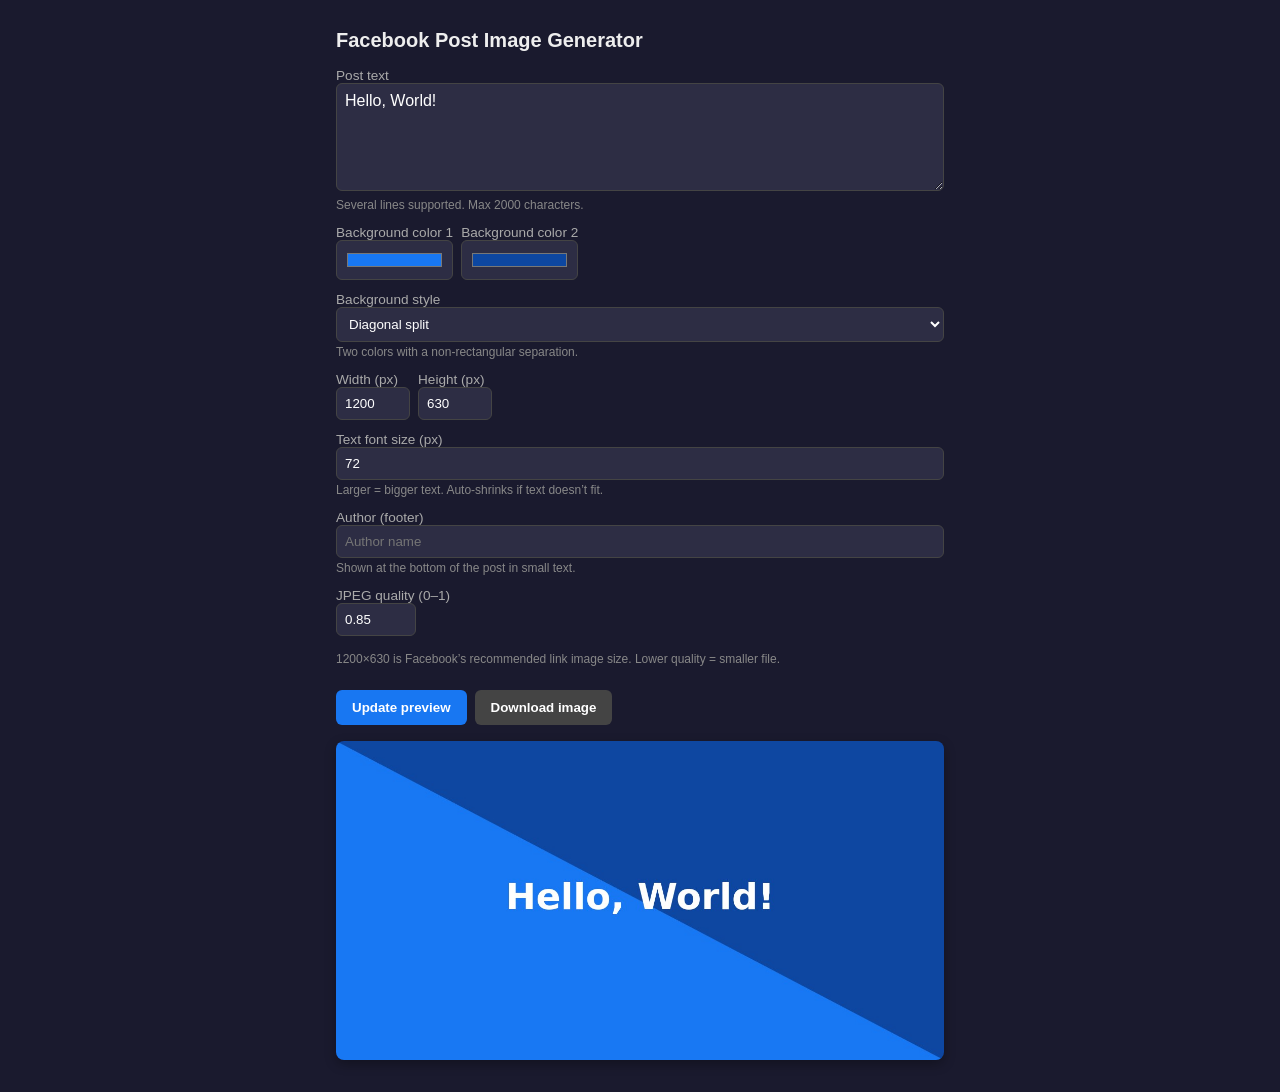
<file: index.html>
<!DOCTYPE html>
<html lang="en">
<head>
  <meta charset="UTF-8">
  <meta name="viewport" content="width=device-width, initial-scale=1.0">
  <title>Facebook Post Image Generator</title>
  <style>
    * { box-sizing: border-box; }
    body {
      font-family: -apple-system, BlinkMacSystemFont, 'Segoe UI', Roboto, sans-serif;
      max-width: 640px;
      margin: 0 auto;
      padding: 1rem;
      background: #1a1a2e;
      color: #eee;
    }
    h1 { font-size: 1.25rem; margin-bottom: 1rem; }
    .controls {
      display: grid;
      gap: 0.75rem;
      margin-bottom: 1rem;
    }
    label { display: block; font-size: 0.85rem; color: #aaa; }
    input[type="text"], input[type="color"], input[type="number"], textarea, select {
      width: 100%;
      padding: 0.5rem;
      border: 1px solid #444;
      border-radius: 6px;
      background: #2d2d44;
      color: #fff;
    }
    textarea { min-height: 100px; resize: vertical; font: inherit; }
    input[type="color"] { height: 40px; cursor: pointer; }
    .row { display: flex; gap: 0.5rem; align-items: center; }
    .row input[type="number"] { max-width: 80px; }
    button {
      padding: 0.6rem 1rem;
      border: none;
      border-radius: 6px;
      background: #1877f2;
      color: #fff;
      font-weight: 600;
      cursor: pointer;
    }
    button:hover { background: #166fe5; }
    button.secondary { background: #444; }
    button.secondary:hover { background: #555; }
    #preview {
      margin: 1rem 0;
      border-radius: 8px;
      overflow: hidden;
      box-shadow: 0 4px 12px rgba(0,0,0,0.3);
    }
    #preview img { display: block; max-width: 100%; height: auto; }
    .hint { font-size: 0.75rem; color: #888; margin-top: 0.25rem; }
  </style>
</head>
<body>
  <h1>Facebook Post Image Generator</h1>
  <div class="controls">
    <div>
      <label>Post text</label>
      <textarea id="text" rows="5" placeholder="Your post text (multiple lines allowed)" maxlength="2000">Hello, World!</textarea>
      <span class="hint">Several lines supported. Max 2000 characters.</span>
    </div>
    <div class="row">
      <div>
        <label>Background color 1</label>
        <input type="color" id="bgColor" value="#1877f2">
      </div>
      <div>
        <label>Background color 2</label>
        <input type="color" id="bgColor2" value="#0d47a1">
      </div>
    </div>
    <div>
      <label>Background style</label>
      <select id="bgStyle">
        <option value="diagonal">Diagonal split</option>
        <option value="gradient">Diagonal gradient</option>
        <option value="curved">Curved split</option>
        <option value="wave">Wave split</option>
      </select>
      <span class="hint">Two colors with a non-rectangular separation.</span>
    </div>
    <div class="row">
      <div>
        <label>Width (px)</label>
        <input type="number" id="width" value="1200" min="400" max="2000" step="100">
      </div>
      <div>
        <label>Height (px)</label>
        <input type="number" id="height" value="630" min="300" max="1200" step="50">
      </div>
    </div>
    <div>
      <label>Text font size (px)</label>
      <input type="number" id="fontSize" value="72" min="24" max="300" step="4">
      <span class="hint">Larger = bigger text. Auto-shrinks if text doesn’t fit.</span>
    </div>
    <div>
      <label>Author (footer)</label>
      <input type="text" id="author" placeholder="Author name" maxlength="100">
      <span class="hint">Shown at the bottom of the post in small text.</span>
    </div>
    <div class="row">
      <div>
        <label>JPEG quality (0–1)</label>
        <input type="number" id="quality" value="0.85" min="0.5" max="1" step="0.05">
      </div>
    </div>
    <p class="hint">1200×630 is Facebook’s recommended link image size. Lower quality = smaller file.</p>
    <div class="row">
      <button type="button" id="draw">Update preview</button>
      <button type="button" id="download" class="secondary">Download image</button>
    </div>
  </div>
  <div id="preview"></div>

  <script>
    (function () {
      const textInput = document.getElementById('text');
      const bgColorInput = document.getElementById('bgColor');
      const bgColor2Input = document.getElementById('bgColor2');
      const bgStyleSelect = document.getElementById('bgStyle');
      const widthInput = document.getElementById('width');
      const heightInput = document.getElementById('height');
      const fontSizeInput = document.getElementById('fontSize');
      const authorInput = document.getElementById('author');
      const qualityInput = document.getElementById('quality');
      const drawBtn = document.getElementById('draw');
      const downloadBtn = document.getElementById('download');
      const preview = document.getElementById('preview');

      function draw() {
        const w = Math.min(2000, Math.max(400, parseInt(widthInput.value, 10) || 1200));
        const h = Math.min(1200, Math.max(300, parseInt(heightInput.value, 10) || 630));
        const canvas = document.createElement('canvas');
        canvas.width = w;
        canvas.height = h;
        const ctx = canvas.getContext('2d');

        const c1 = bgColorInput.value;
        const c2 = bgColor2Input.value;
        const style = bgStyleSelect.value;

        function drawTwoColorBackground(ctx, w, h, color1, color2, style) {
          if (style === 'gradient') {
            const g = ctx.createLinearGradient(0, 0, w, h);
            g.addColorStop(0, color1);
            g.addColorStop(1, color2);
            ctx.fillStyle = g;
            ctx.fillRect(0, 0, w, h);
            return;
          }
          ctx.fillStyle = color1;
          ctx.fillRect(0, 0, w, h);
          if (style === 'diagonal') {
            ctx.fillStyle = color2;
            ctx.beginPath();
            ctx.moveTo(0, 0);
            ctx.lineTo(w, 0);
            ctx.lineTo(w, h);
            ctx.closePath();
            ctx.fill();
          } else if (style === 'curved') {
            ctx.fillStyle = color2;
            ctx.beginPath();
            ctx.moveTo(0, 0);
            ctx.lineTo(w, 0);
            ctx.lineTo(w, h);
            ctx.quadraticCurveTo(w * 0.3, h * 0.5, 0, h);
            ctx.closePath();
            ctx.fill();
          } else if (style === 'wave') {
            ctx.fillStyle = color2;
            const cx = w * 0.55;
            const amp = w * 0.08;
            const periods = 2.5;
            ctx.beginPath();
            ctx.moveTo(cx, 0);
            for (let i = 1; i <= 80; i++) {
              const t = i / 80;
              const y = t * h;
              const x = cx + amp * Math.sin(t * Math.PI * periods);
              ctx.lineTo(x, y);
            }
            ctx.lineTo(w, h);
            ctx.lineTo(w, 0);
            ctx.closePath();
            ctx.fill();
          }
        }
        drawTwoColorBackground(ctx, w, h, c1, c2, style);

        const rawText = (textInput.value || ' ').trim() || 'Hello, World!';
        ctx.fillStyle = '#ffffff';
        ctx.textAlign = 'center';
        ctx.textBaseline = 'middle';

        let fontSize = Math.min(300, Math.max(24, parseInt(fontSizeInput.value, 10) || 72));
        ctx.font = 'bold ' + fontSize + 'px system-ui, -apple-system, sans-serif';
        const maxWidth = w * 0.85;

        function wrapParagraph(ctx, paragraph, maxW) {
          const words = paragraph.split(/\s+/).filter(Boolean);
          const out = [];
          let line = '';
          for (let i = 0; i < words.length; i++) {
            const test = line ? line + ' ' + words[i] : words[i];
            const m = ctx.measureText(test);
            if (m.width > maxW && line) {
              out.push(line);
              line = words[i];
            } else {
              line = test;
            }
          }
          if (line) out.push(line);
          return out;
        }

        function buildLines(ctx, text, maxW) {
          const lines = [];
          const paragraphs = text.split(/\n/).map(function (s) { return s.trim(); }).filter(Boolean);
          for (let p = 0; p < paragraphs.length; p++) {
            const wrapped = wrapParagraph(ctx, paragraphs[p], maxW);
            for (let j = 0; j < wrapped.length; j++) lines.push(wrapped[j]);
          }
          return lines.length ? lines : [' '];
        }

        let lines = buildLines(ctx, rawText, maxWidth);

        while (lines.length * (fontSize * 1.4) > h * 0.8 && fontSize > 12) {
          fontSize -= 4;
          ctx.font = 'bold ' + fontSize + 'px system-ui, -apple-system, sans-serif';
          lines = buildLines(ctx, rawText, maxWidth);
        }

        const totalHeight = lines.length * (fontSize * 1.35);
        let y = (h - totalHeight) / 2 + fontSize * 0.65;
        for (let i = 0; i < lines.length; i++) {
          ctx.fillText(lines[i], w / 2, y);
          y += fontSize * 1.35;
        }

        const author = (authorInput.value || '').trim();
        if (author) {
          const authorFontSize = Math.max(14, Math.min(28, Math.floor(Math.min(w, h) * 0.022)));
          ctx.font = authorFontSize + 'px system-ui, -apple-system, sans-serif';
          ctx.fillStyle = 'rgba(255,255,255,0.92)';
          ctx.textAlign = 'center';
          ctx.textBaseline = 'middle';
          ctx.fillText(author, w / 2, h - authorFontSize * 1.8);
        }

        return canvas;
      }

      function updatePreview() {
        const canvas = draw();
        const img = document.createElement('img');
        img.src = canvas.toDataURL('image/jpeg', 0.9);
        img.alt = 'Preview';
        preview.innerHTML = '';
        preview.appendChild(img);
      }

      function downloadImage() {
        const canvas = draw();
        const quality = Math.min(1, Math.max(0.5, parseFloat(qualityInput.value) || 0.85));
        const url = canvas.toDataURL('image/jpeg', quality);
        const a = document.createElement('a');
        a.href = url;
        a.download = 'fb-post-' + Date.now() + '.jpg';
        a.click();
      }

      drawBtn.addEventListener('click', updatePreview);
      downloadBtn.addEventListener('click', downloadImage);
      textInput.addEventListener('input', updatePreview);
      bgColorInput.addEventListener('input', updatePreview);
      bgColor2Input.addEventListener('input', updatePreview);
      bgStyleSelect.addEventListener('change', updatePreview);
      widthInput.addEventListener('change', updatePreview);
      heightInput.addEventListener('change', updatePreview);
      fontSizeInput.addEventListener('input', updatePreview);
      authorInput.addEventListener('input', updatePreview);

      updatePreview();
    })();
  </script>
</body>
</html>
</file>
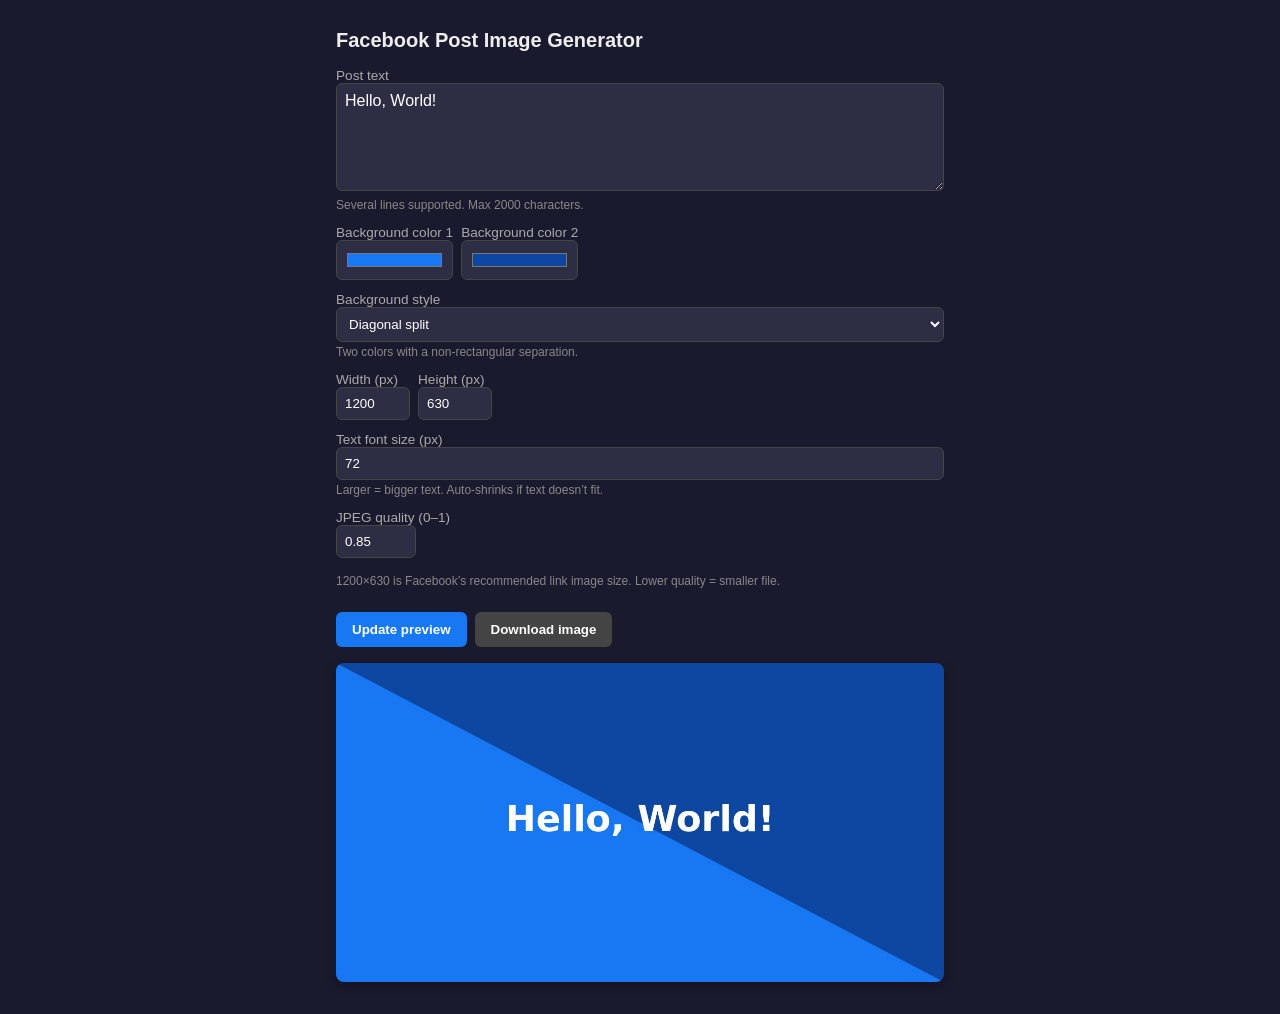
<file: index2.html>
<!DOCTYPE html>
<html lang="en">
<head>
  <meta charset="UTF-8">
  <meta name="viewport" content="width=device-width, initial-scale=1.0">
  <title>Facebook Post Image Generator</title>
  <style>
    * { box-sizing: border-box; }
    body {
      font-family: -apple-system, BlinkMacSystemFont, 'Segoe UI', Roboto, sans-serif;
      max-width: 640px;
      margin: 0 auto;
      padding: 1rem;
      background: #1a1a2e;
      color: #eee;
    }
    h1 { font-size: 1.25rem; margin-bottom: 1rem; }
    .controls {
      display: grid;
      gap: 0.75rem;
      margin-bottom: 1rem;
    }
    label { display: block; font-size: 0.85rem; color: #aaa; }
    input[type="text"], input[type="color"], input[type="number"], textarea, select {
      width: 100%;
      padding: 0.5rem;
      border: 1px solid #444;
      border-radius: 6px;
      background: #2d2d44;
      color: #fff;
    }
    textarea { min-height: 100px; resize: vertical; font: inherit; }
    input[type="color"] { height: 40px; cursor: pointer; }
    .row { display: flex; gap: 0.5rem; align-items: center; }
    .row input[type="number"] { max-width: 80px; }
    button {
      padding: 0.6rem 1rem;
      border: none;
      border-radius: 6px;
      background: #1877f2;
      color: #fff;
      font-weight: 600;
      cursor: pointer;
    }
    button:hover { background: #166fe5; }
    button.secondary { background: #444; }
    button.secondary:hover { background: #555; }
    #preview {
      margin: 1rem 0;
      border-radius: 8px;
      overflow: hidden;
      box-shadow: 0 4px 12px rgba(0,0,0,0.3);
    }
    #preview img { display: block; max-width: 100%; height: auto; }
    .hint { font-size: 0.75rem; color: #888; margin-top: 0.25rem; }
  </style>
</head>
<body>
  <h1>Facebook Post Image Generator</h1>
  <div class="controls">
    <div>
      <label>Post text</label>
      <textarea id="text" rows="5" placeholder="Your post text (multiple lines allowed)" maxlength="2000">Hello, World!</textarea>
      <span class="hint">Several lines supported. Max 2000 characters.</span>
    </div>
    <div class="row">
      <div>
        <label>Background color 1</label>
        <input type="color" id="bgColor" value="#1877f2">
      </div>
      <div>
        <label>Background color 2</label>
        <input type="color" id="bgColor2" value="#0d47a1">
      </div>
    </div>
    <div>
      <label>Background style</label>
      <select id="bgStyle">
        <option value="diagonal">Diagonal split</option>
        <option value="gradient">Diagonal gradient</option>
        <option value="curved">Curved split</option>
        <option value="wave">Wave split</option>
      </select>
      <span class="hint">Two colors with a non-rectangular separation.</span>
    </div>
    <div class="row">
      <div>
        <label>Width (px)</label>
        <input type="number" id="width" value="1200" min="400" max="2000" step="100">
      </div>
      <div>
        <label>Height (px)</label>
        <input type="number" id="height" value="630" min="300" max="1200" step="50">
      </div>
    </div>
    <div>
      <label>Text font size (px)</label>
      <input type="number" id="fontSize" value="72" min="24" max="300" step="4">
      <span class="hint">Larger = bigger text. Auto-shrinks if text doesn’t fit.</span>
    </div>
    <div class="row">
      <div>
        <label>JPEG quality (0–1)</label>
        <input type="number" id="quality" value="0.85" min="0.5" max="1" step="0.05">
      </div>
    </div>
    <p class="hint">1200×630 is Facebook’s recommended link image size. Lower quality = smaller file.</p>
    <div class="row">
      <button type="button" id="draw">Update preview</button>
      <button type="button" id="download" class="secondary">Download image</button>
    </div>
  </div>
  <div id="preview"></div>

  <script>
    (function () {
      const textInput = document.getElementById('text');
      const bgColorInput = document.getElementById('bgColor');
      const bgColor2Input = document.getElementById('bgColor2');
      const bgStyleSelect = document.getElementById('bgStyle');
      const widthInput = document.getElementById('width');
      const heightInput = document.getElementById('height');
      const fontSizeInput = document.getElementById('fontSize');
      const qualityInput = document.getElementById('quality');
      const drawBtn = document.getElementById('draw');
      const downloadBtn = document.getElementById('download');
      const preview = document.getElementById('preview');

      function draw() {
        const w = Math.min(2000, Math.max(400, parseInt(widthInput.value, 10) || 1200));
        const h = Math.min(1200, Math.max(300, parseInt(heightInput.value, 10) || 630));
        const canvas = document.createElement('canvas');
        canvas.width = w;
        canvas.height = h;
        const ctx = canvas.getContext('2d');

        const c1 = bgColorInput.value;
        const c2 = bgColor2Input.value;
        const style = bgStyleSelect.value;

        function drawTwoColorBackground(ctx, w, h, color1, color2, style) {
          if (style === 'gradient') {
            const g = ctx.createLinearGradient(0, 0, w, h);
            g.addColorStop(0, color1);
            g.addColorStop(1, color2);
            ctx.fillStyle = g;
            ctx.fillRect(0, 0, w, h);
            return;
          }
          ctx.fillStyle = color1;
          ctx.fillRect(0, 0, w, h);
          if (style === 'diagonal') {
            ctx.fillStyle = color2;
            ctx.beginPath();
            ctx.moveTo(0, 0);
            ctx.lineTo(w, 0);
            ctx.lineTo(w, h);
            ctx.closePath();
            ctx.fill();
          } else if (style === 'curved') {
            ctx.fillStyle = color2;
            ctx.beginPath();
            ctx.moveTo(0, 0);
            ctx.lineTo(w, 0);
            ctx.lineTo(w, h);
            ctx.quadraticCurveTo(w * 0.3, h * 0.5, 0, h);
            ctx.closePath();
            ctx.fill();
          } else if (style === 'wave') {
            ctx.fillStyle = color2;
            const cx = w * 0.55;
            const amp = w * 0.08;
            const periods = 2.5;
            ctx.beginPath();
            ctx.moveTo(cx, 0);
            for (let i = 1; i <= 80; i++) {
              const t = i / 80;
              const y = t * h;
              const x = cx + amp * Math.sin(t * Math.PI * periods);
              ctx.lineTo(x, y);
            }
            ctx.lineTo(w, h);
            ctx.lineTo(w, 0);
            ctx.closePath();
            ctx.fill();
          }
        }
        drawTwoColorBackground(ctx, w, h, c1, c2, style);

        const rawText = (textInput.value || ' ').trim() || 'Hello, World!';
        ctx.fillStyle = '#ffffff';
        ctx.textAlign = 'center';
        ctx.textBaseline = 'middle';

        let fontSize = Math.min(300, Math.max(24, parseInt(fontSizeInput.value, 10) || 72));
        ctx.font = 'bold ' + fontSize + 'px system-ui, -apple-system, sans-serif';
        const maxWidth = w * 0.85;

        function wrapParagraph(ctx, paragraph, maxW) {
          const words = paragraph.split(/\s+/).filter(Boolean);
          const out = [];
          let line = '';
          for (let i = 0; i < words.length; i++) {
            const test = line ? line + ' ' + words[i] : words[i];
            const m = ctx.measureText(test);
            if (m.width > maxW && line) {
              out.push(line);
              line = words[i];
            } else {
              line = test;
            }
          }
          if (line) out.push(line);
          return out;
        }

        function buildLines(ctx, text, maxW) {
          const lines = [];
          const paragraphs = text.split(/\n/).map(function (s) { return s.trim(); }).filter(Boolean);
          for (let p = 0; p < paragraphs.length; p++) {
            const wrapped = wrapParagraph(ctx, paragraphs[p], maxW);
            for (let j = 0; j < wrapped.length; j++) lines.push(wrapped[j]);
          }
          return lines.length ? lines : [' '];
        }

        let lines = buildLines(ctx, rawText, maxWidth);

        while (lines.length * (fontSize * 1.4) > h * 0.8 && fontSize > 12) {
          fontSize -= 4;
          ctx.font = 'bold ' + fontSize + 'px system-ui, -apple-system, sans-serif';
          lines = buildLines(ctx, rawText, maxWidth);
        }

        const totalHeight = lines.length * (fontSize * 1.35);
        let y = (h - totalHeight) / 2 + fontSize * 0.65;
        for (let i = 0; i < lines.length; i++) {
          ctx.fillText(lines[i], w / 2, y);
          y += fontSize * 1.35;
        }

        return canvas;
      }

      function updatePreview() {
        const canvas = draw();
        const img = document.createElement('img');
        img.src = canvas.toDataURL('image/jpeg', 0.9);
        img.alt = 'Preview';
        preview.innerHTML = '';
        preview.appendChild(img);
      }

      function downloadImage() {
        const canvas = draw();
        const quality = Math.min(1, Math.max(0.5, parseFloat(qualityInput.value) || 0.85));
        const url = canvas.toDataURL('image/jpeg', quality);
        const a = document.createElement('a');
        a.href = url;
        a.download = 'fb-post-' + Date.now() + '.jpg';
        a.click();
      }

      drawBtn.addEventListener('click', updatePreview);
      downloadBtn.addEventListener('click', downloadImage);
      textInput.addEventListener('input', updatePreview);
      bgColorInput.addEventListener('input', updatePreview);
      bgColor2Input.addEventListener('input', updatePreview);
      bgStyleSelect.addEventListener('change', updatePreview);
      widthInput.addEventListener('change', updatePreview);
      heightInput.addEventListener('change', updatePreview);
      fontSizeInput.addEventListener('input', updatePreview);

      updatePreview();
    })();
  </script>
</body>
</html>
</file>
